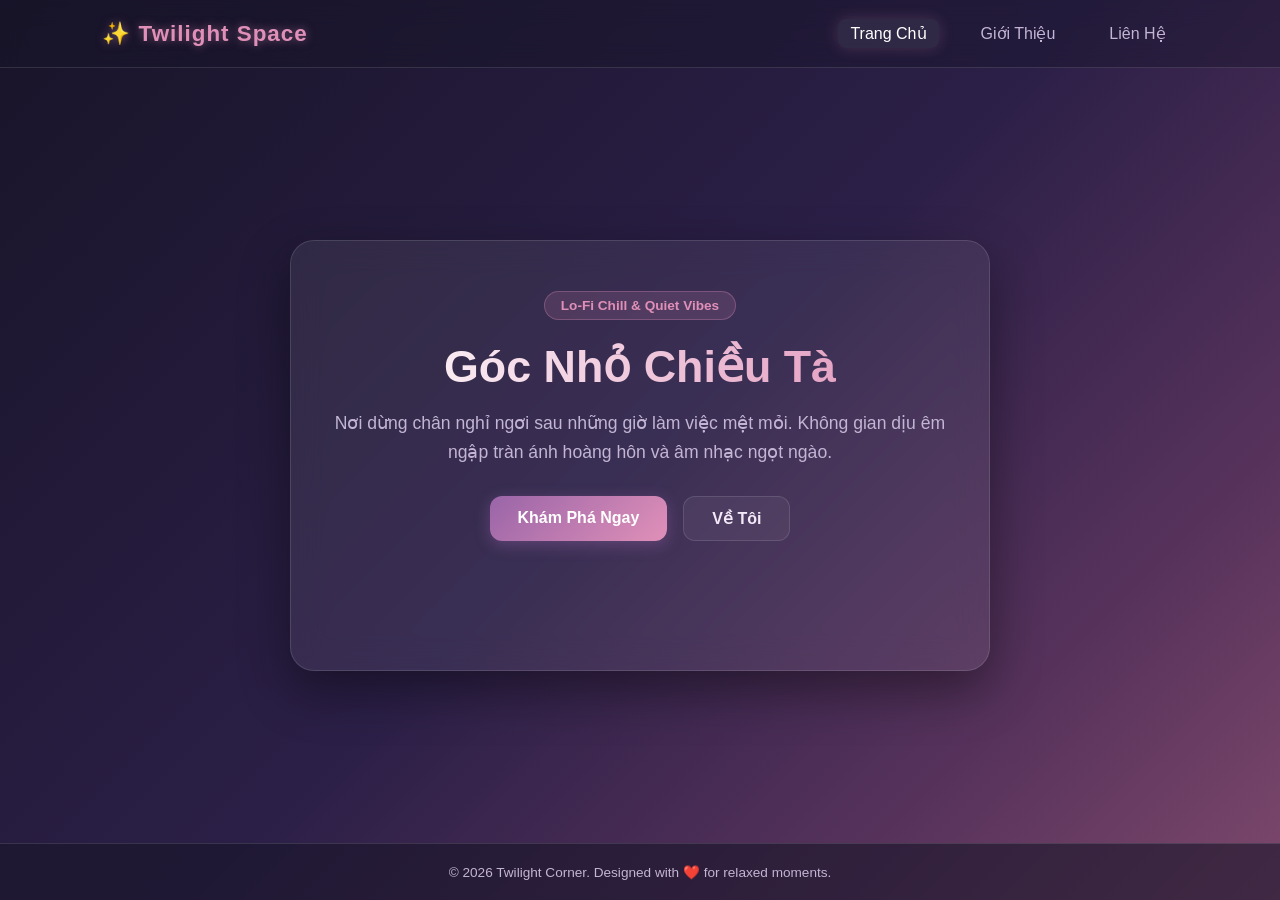
<file: index.html>
<!DOCTYPE html>
<html lang="vi">
<head>
    <meta charset="UTF-8">
    <meta name="viewport" content="width=device-width, initial-scale=1.0">
    <title>Twilight Corner - Trang Chủ</title>
    <!-- Gắn favicon (ảnh trên tab trình duyệt) -->
    <link rel="icon" type="image/x-icon" href="https://img.icons8.com/isometric-line/64/purple-moon.png">
    <link rel="stylesheet" href="style.css">
</head>
<body>

    <!-- Thanh điều hướng Header -->
    <header>
        <div class="logo">✨ Twilight Space</div>
        <nav>
            <ul>
                <li><a href="index.html" class="active">Trang Chủ</a></li>
                <li><a href="about.html">Giới Thiệu</a></li>
                <li><a href="contact.html">Liên Hệ</a></li>
            </ul>
        </nav>
    </header>

    <!-- Nội dung chính (Hero Section) -->
    <main>
        <section class="hero">
            <div class="hero-content">
                <span class="badge">Lo-Fi Chill & Quiet Vibes</span>
                <h1>Góc Nhỏ Chiều Tà</h1>
                <p>Nơi dừng chân nghỉ ngơi sau những giờ làm việc mệt mỏi. Không gian dịu êm ngập tràn ánh hoàng hôn và âm nhạc ngọt ngào.</p>
                <div class="cta-buttons">
                    <button id="glowBtn" class="btn-primary">Khám Phá Ngay</button>
                    <a href="about.html" class="btn-secondary">Về Tôi</a>
                </div>
                <p id="interactiveMsg" class="hidden-msg"></p>
            </div>
        </section>
    </main>

    <!-- Footer -->
    <footer>
        <p>© 2026 Twilight Corner. Designed with ❤️ for relaxed moments.</p>
    </footer>

    <script src="main.js"></script>
</body>
</html>
</file>
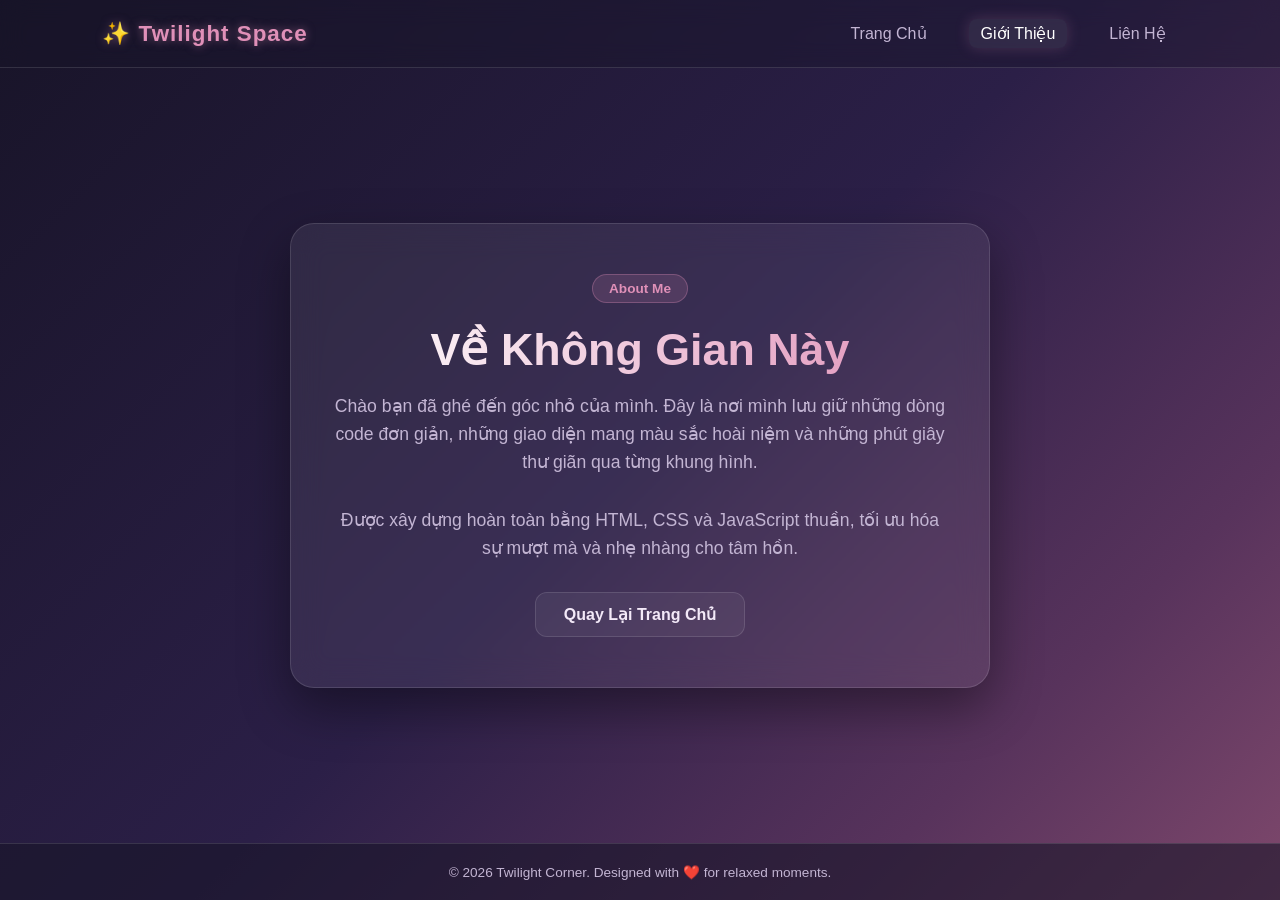
<file: about.html>
<!DOCTYPE html>
<html lang="vi">
<head>
    <meta charset="UTF-8">
    <meta name="viewport" content="width=device-width, initial-scale=1.0">
    <title>Giới Thiệu - Twilight Corner</title>
    <link rel="icon" type="image/x-icon" href="https://img.icons8.com/isometric-line/64/purple-moon.png">
    <link rel="stylesheet" href="style.css">
</head>
<body>

    <!-- Thanh điều hướng Header -->
    <header>
        <div class="logo">✨ Twilight Space</div>
        <nav>
            <ul>
                <li><a href="index.html">Trang Chủ</a></li>
                <li><a href="about.html" class="active">Giới Thiệu</a></li>
                <li><a href="contact.html">Liên Hệ</a></li>
            </ul>
        </nav>
    </header>

    <!-- Nội dung trang Giới thiệu -->
    <main>
        <section class="hero">
            <span class="badge">About Me</span>
            <h1>Về Không Gian Này</h1>
            <p>Chào bạn đã ghé đến góc nhỏ của mình. Đây là nơi mình lưu giữ những dòng code đơn giản, những giao diện mang màu sắc hoài niệm và những phút giây thư giãn qua từng khung hình.</p>
            <p>Được xây dựng hoàn toàn bằng HTML, CSS và JavaScript thuần, tối ưu hóa sự mượt mà và nhẹ nhàng cho tâm hồn.</p>
            <div class="cta-buttons" style="margin-top: 25px;">
                <a href="index.html" class="btn-secondary">Quay Lại Trang Chủ</a>
            </div>
        </section>
    </main>

    <!-- Footer -->
    <footer>
        <p>© 2026 Twilight Corner. Designed with ❤️ for relaxed moments.</p>
    </footer>

    <script src="main.js"></script>
</body>
</html>
</file>
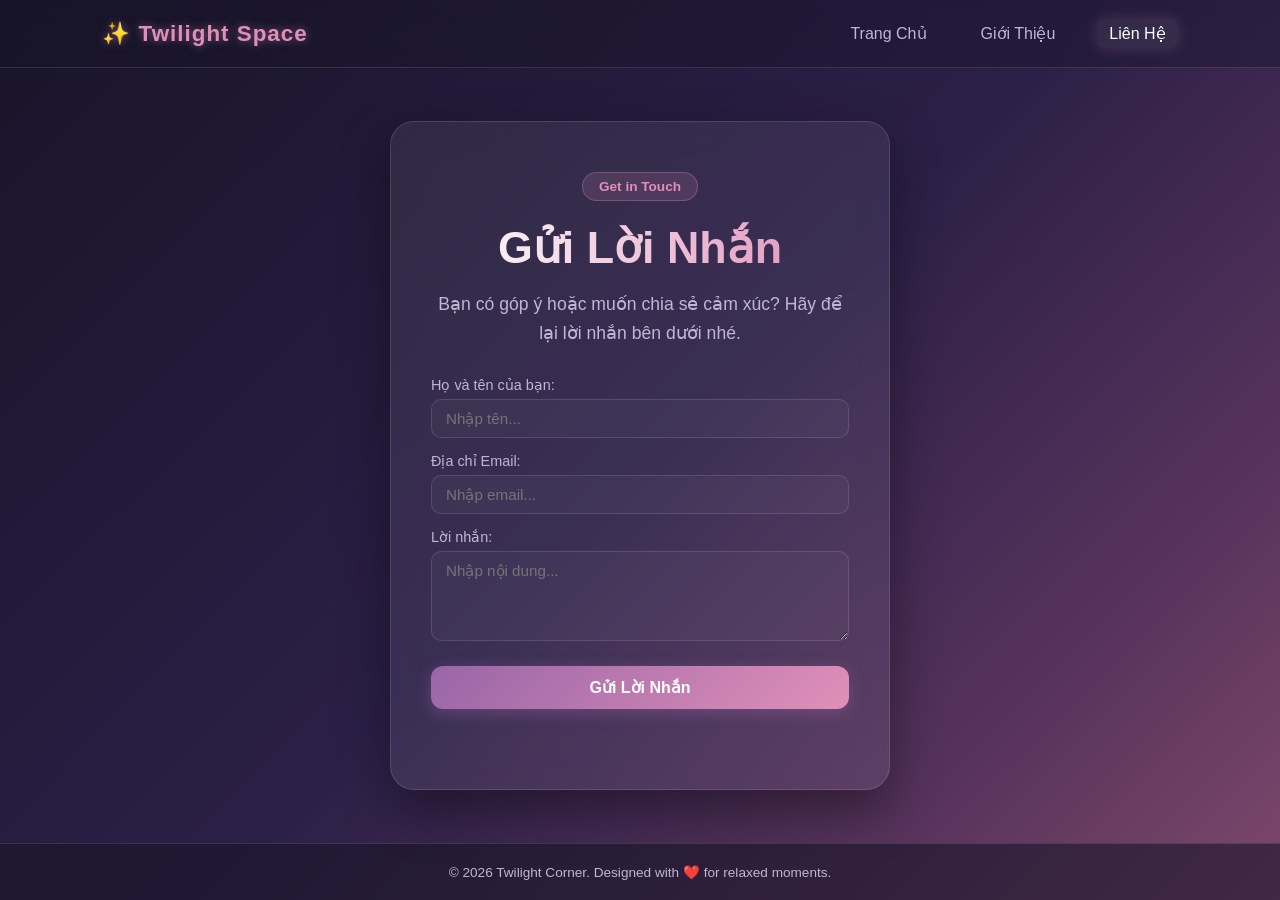
<file: contact.html>
<!DOCTYPE html>
<html lang="vi">
<head>
    <meta charset="UTF-8">
    <meta name="viewport" content="width=device-width, initial-scale=1.0">
    <title>Liên Hệ - Twilight Corner</title>
    <link rel="icon" type="image/x-icon" href="https://img.icons8.com/isometric-line/64/purple-moon.png">
    <link rel="stylesheet" href="style.css">
    <style>
        /* CSS tùy chỉnh riêng cho form liên hệ phù hợp với vibe tối màu */
        .contact-form {
            text-align: left;
            display: flex;
            flex-direction: column;
            gap: 15px;
            margin-top: 20px;
        }
        .form-group {
            display: flex;
            flex-direction: column;
            gap: 6px;
        }
        .contact-form label {
            font-size: 0.9rem;
            color: var(--text-secondary);
        }
        .contact-form input, .contact-form textarea {
            width: 100%;
            padding: 10px 14px;
            border: 1px solid var(--border-color);
            border-radius: 10px;
            background: rgba(255, 255, 255, 0.03);
            color: var(--text-primary);
            font-size: 0.95rem;
            outline: none;
            transition: border-color 0.3s;
        }
        .contact-form input:focus, .contact-form textarea:focus {
            border-color: var(--accent-glow);
        }
        .contact-form textarea {
            resize: vertical;
            height: 90px;
        }
    </style>
</head>
<body>

    <!-- Thanh điều hướng Header -->
    <header>
        <div class="logo">✨ Twilight Space</div>
        <nav>
            <ul>
                <li><a href="index.html">Trang Chủ</a></li>
                <li><a href="about.html">Giới Thiệu</a></li>
                <li><a href="contact.html" class="active">Liên Hệ</a></li>
            </ul>
        </nav>
    </header>

    <!-- Nội dung trang Liên hệ -->
    <main>
        <section class="hero" style="max-width: 500px;">
            <span class="badge">Get in Touch</span>
            <h1>Gửi Lời Nhắn</h1>
            <p>Bạn có góp ý hoặc muốn chia sẻ cảm xúc? Hãy để lại lời nhắn bên dưới nhé.</p>
            
            <form class="contact-form" id="contactForm">
                <div class="form-group">
                    <label for="name">Họ và tên của bạn:</label>
                    <input type="text" id="name" placeholder="Nhập tên..." required>
                </div>
                <div class="form-group">
                    <label for="email">Địa chỉ Email:</label>
                    <input type="email" id="email" placeholder="Nhập email..." required>
                </div>
                <div class="form-group">
                    <label for="messageBox">Lời nhắn:</label>
                    <textarea id="messageBox" placeholder="Nhập nội dung..." required></textarea>
                </div>
                <button type="submit" class="btn-primary" style="margin-top: 10px; width: 100%;">Gửi Lời Nhắn</button>
            </form>
            <p id="formResponse" style="margin-top: 15px; font-size: 0.95rem;"></p>
        </section>
    </main>

    <!-- Footer -->
    <footer>
        <p>© 2026 Twilight Corner. Designed with ❤️ for relaxed moments.</p>
    </footer>

    <script src="main.js"></script>
    <script>
        // Xử lý thông báo khi gửi form liên hệ
        const contactForm = document.getElementById("contactForm");
        if (contactForm) {
            contactForm.addEventListener("submit", function(e) {
                e.preventDefault();
                const name = document.getElementById("name").value;
                const responseP = document.getElementById("formResponse");
                
                responseP.textContent = `✨ Cảm ơn bạn ${name}! Lời nhắn đã được gửi vào khoảng không vũ trụ.`;
                responseP.style.color = "var(--accent-glow)";
                this.reset();
            });
        }
    </script>
</body>
</html>
</file>
<file: style.css>
/* Khai báo bảng màu lấy từ bức ảnh (Lo-fi Twilight Palette) */
:root {
    --bg-dark: #1a162b;
    --bg-gradient: linear-gradient(135deg, #181428 0%, #2b1f47 50%, #58335c 80%, #7e486c 100%);
    --card-bg: rgba(255, 255, 255, 0.07);
    --border-color: rgba(255, 255, 255, 0.12);
    --text-primary: #f3e9f8;
    --text-secondary: #c3b5d3;
    --accent-glow: #e090b8;
    --accent-purple: #9a65a8;
}

* {
    margin: 0;
    padding: 0;
    box-sizing: border-box;
    font-family: 'Segoe UI', Tahoma, Geneva, Verdana, sans-serif;
}

body {
    background: var(--bg-gradient);
    background-attachment: fixed;
    color: var(--text-primary);
    min-height: 100vh;
    display: flex;
    flex-direction: column;
}

/* Header & Nav */
header {
    display: flex;
    justify-content: space-between;
    align-items: center;
    padding: 20px 8%;
    background: rgba(24, 20, 40, 0.4);
    backdrop-filter: blur(12px);
    border-bottom: 1px solid var(--border-color);
    position: sticky;
    top: 0;
    z-index: 100;
}

.logo {
    font-size: 1.4rem;
    font-weight: 700;
    letter-spacing: 1px;
    color: var(--accent-glow);
    text-shadow: 0 0 10px rgba(224, 144, 184, 0.5);
}

nav ul {
    display: flex;
    list-style: none;
    gap: 30px;
}

nav ul li a {
    color: var(--text-secondary);
    text-decoration: none;
    font-size: 1rem;
    font-weight: 500;
    transition: all 0.3s ease;
    padding: 6px 12px;
    border-radius: 8px;
}

nav ul li a:hover, nav ul li a.active {
    color: #fff;
    background: var(--card-bg);
    box-shadow: 0 0 15px rgba(224, 144, 184, 0.2);
}

/* Hero Section */
main {
    flex: 1;
    display: flex;
    justify-content: center;
    align-items: center;
    padding: 40px 20px;
}

.hero {
    max-width: 700px;
    text-align: center;
    background: var(--card-bg);
    padding: 50px 40px;
    border-radius: 24px;
    border: 1px solid var(--border-color);
    backdrop-filter: blur(16px);
    box-shadow: 0 20px 50px rgba(0, 0, 0, 0.4);
}

.badge {
    display: inline-block;
    padding: 6px 16px;
    background: rgba(224, 144, 184, 0.15);
    color: var(--accent-glow);
    border-radius: 20px;
    font-size: 0.85rem;
    font-weight: 600;
    margin-bottom: 20px;
    border: 1px solid rgba(224, 144, 184, 0.3);
}

.hero h1 {
    font-size: 2.8rem;
    margin-bottom: 16px;
    background: linear-gradient(to right, #ffffff, var(--accent-glow));
    -webkit-background-clip: text;
    -webkit-text-fill-color: transparent;
}

.hero p {
    color: var(--text-secondary);
    font-size: 1.1rem;
    line-height: 1.6;
    margin-bottom: 30px;
}

/* Buttons */
.cta-buttons {
    display: flex;
    justify-content: center;
    gap: 16px;
}

.btn-primary {
    background: linear-gradient(135deg, var(--accent-purple), var(--accent-glow));
    color: #fff;
    border: none;
    padding: 12px 28px;
    border-radius: 12px;
    font-size: 1rem;
    font-weight: 600;
    cursor: pointer;
    transition: all 0.3s ease;
    box-shadow: 0 4px 15px rgba(154, 101, 168, 0.4);
}

.btn-primary:hover {
    transform: translateY(-2px);
    box-shadow: 0 6px 20px rgba(224, 144, 184, 0.6);
}

.btn-secondary {
    color: var(--text-primary);
    text-decoration: none;
    padding: 12px 28px;
    border-radius: 12px;
    font-size: 1rem;
    font-weight: 600;
    border: 1px solid var(--border-color);
    background: rgba(255, 255, 255, 0.05);
    transition: all 0.3s ease;
}

.btn-secondary:hover {
    background: rgba(255, 255, 255, 0.15);
}

.hidden-msg {
    margin-top: 25px;
    font-size: 1rem;
    color: var(--accent-glow);
    min-height: 24px;
    font-style: italic;
}

/* Footer */
footer {
    text-align: center;
    padding: 20px;
    font-size: 0.85rem;
    color: var(--text-secondary);
    border-top: 1px solid var(--border-color);
    background: rgba(24, 20, 40, 0.6);
}
</file>
